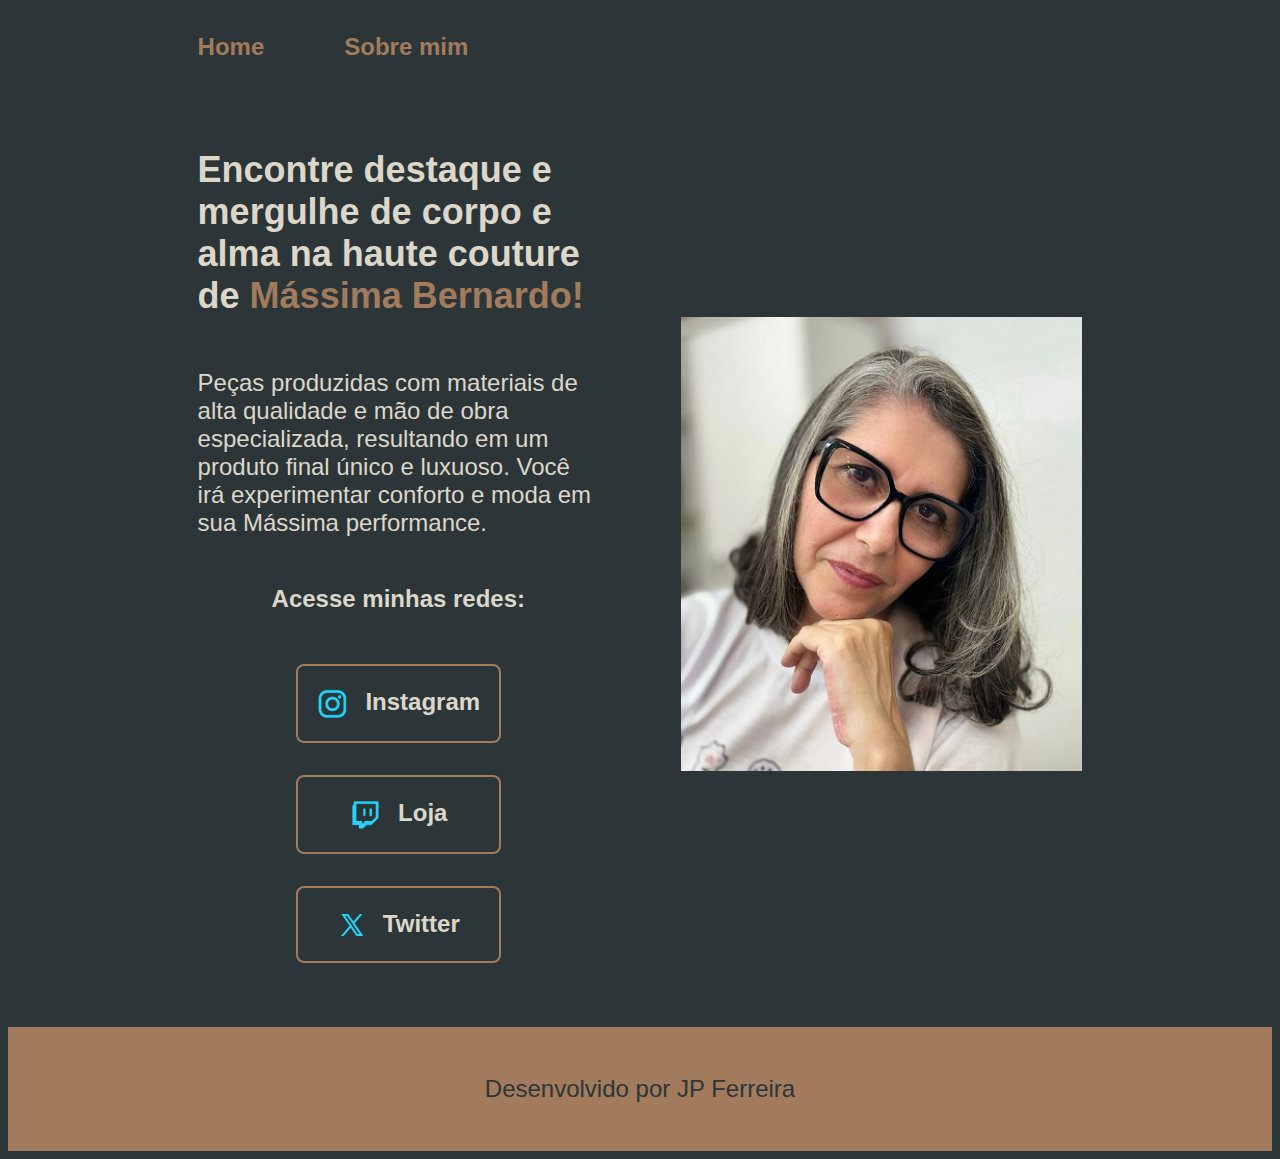
<file: index.html>
<!DOCTYPE html>
<html lang="pt-br">
<head>
    <meta charset="UTF-8">
    <meta name="viewport" content="width=device-width, initial-scale=1.0">
    <title>Document</title>
    <link rel="stylesheet" href="./styles/style.css">
</head>
<body>
    <header class="cabecalho">
        <nav class="cabecalho__menu">
            <a class="cabecalho__menu__link" href="index.html">Home</a>
            <a class="cabecalho__menu__link" href="about.html">Sobre mim</a>
        
        </nav>
    </header>
    <main class="apresentacao">
        <section class="apresentacao__conteudo">
            <h1 class="apresentacao__conteudo__titulo">Encontre destaque e mergulhe de corpo e alma na haute couture de <strong class="titulo-destaque">Mássima Bernardo!</strong></h1>
            <p class="apresentacao__conteudo__texto">Peças produzidas com materiais de alta qualidade e mão de obra especializada, resultando em um produto final único e luxuoso. Você irá experimentar conforto e moda em sua Mássima performance.
            </p>
            <div class="apresentacao__links">
                <h2 class="apresentacao__links__subtitulo">Acesse minhas redes:</h2>
             <a class="apresentacao__links__navegacao" href="https://www.instagram.com/fabianefbernardo">
                <img src="./assets/instagram.png">
                Instagram
             </a>
             <a class="apresentacao__links__navegacao" href="https://www.instagram.com/fabianefbernardo">
                <img src="./assets/twitch.png">
               Loja
             </a>
             <a class="apresentacao__links__navegacao" href="https://www.instagram.com/joaopedroflap">
                <img src="./assets/twitter-novo.png">
                Twitter
             </a>
            </div>
        </section>
        <img class="apresentacao__imagem" src="./assets/massima.jpeg" alt="Massima">
</main>
<footer class="rodape">
    <p>Desenvolvido por JP Ferreira
    </p>
</footer>
</body>
</html>
</file>
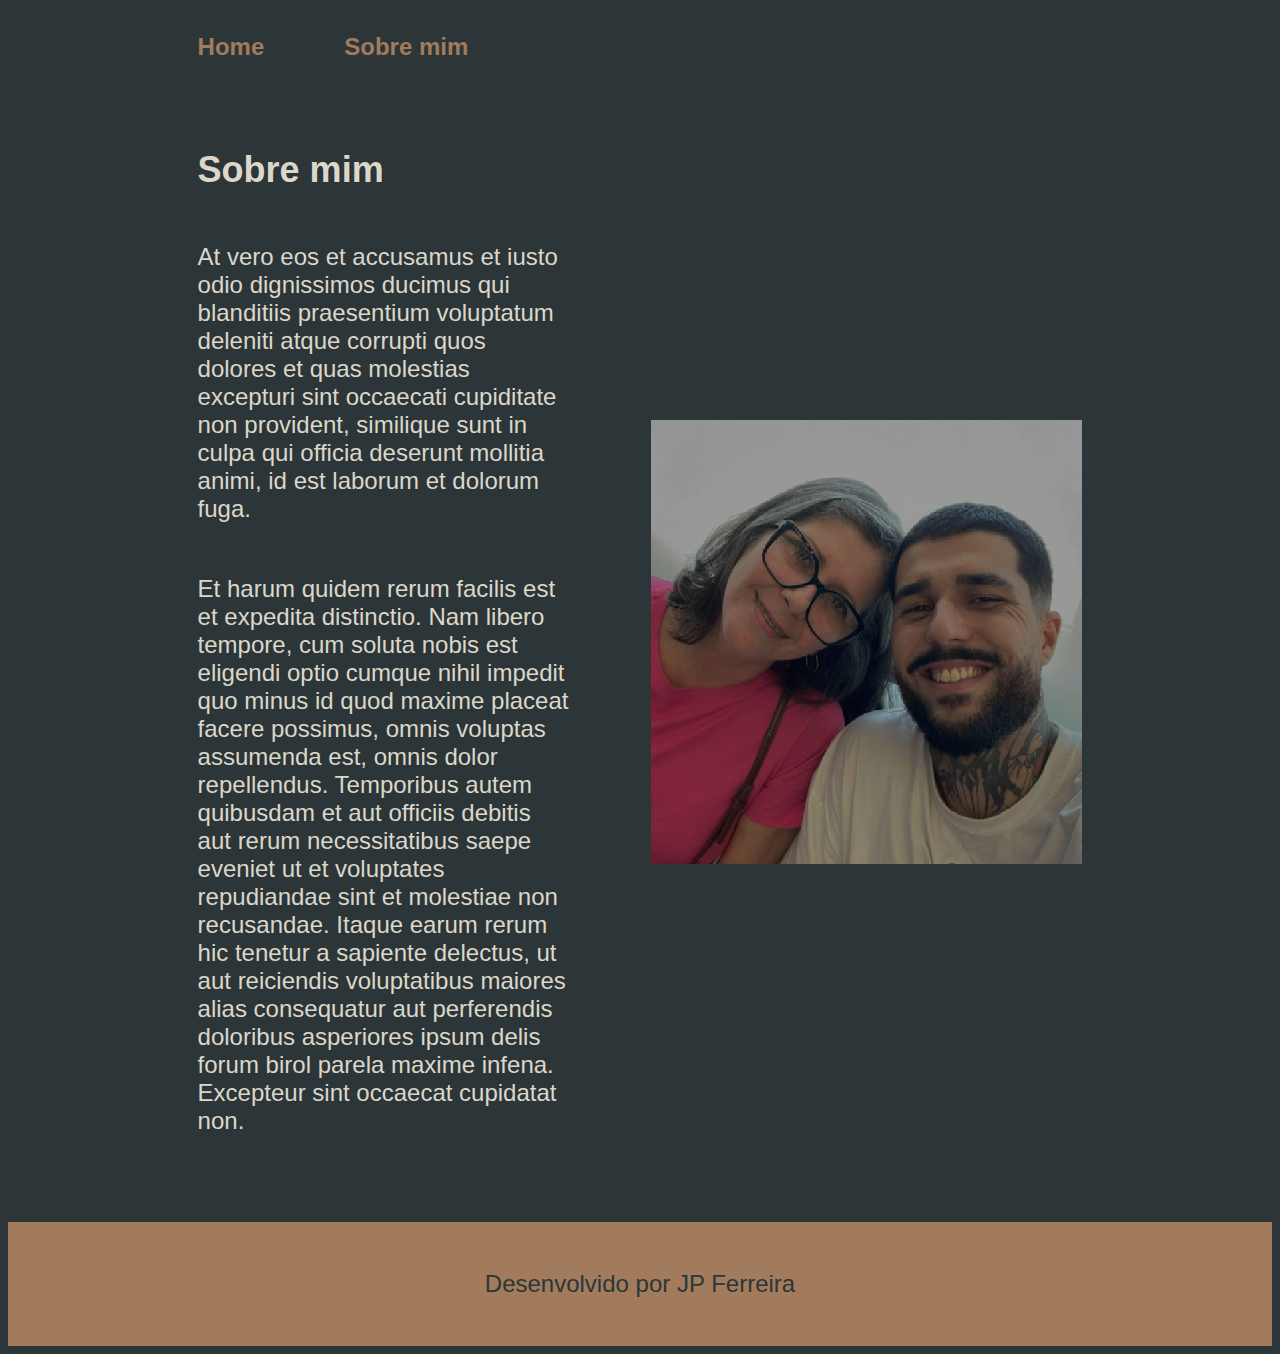
<file: about.html>
<!DOCTYPE html>
<html lang="pt-br">
<head>
    <meta charset="UTF-8">
    <meta name="viewport" content="width=device-width, initial-scale=1.0">
    <title>Sobre mim</title>
<link rel="stylesheet" href="./styles/style.css">
</head>
<body>
    <header class="cabecalho">
        <nav class="cabecalho__menu">
            <a class="cabecalho__menu__link" href="index.html">Home</a>
            <a class="cabecalho__menu__link" href="about.html">Sobre mim</a>
           
        </nav>
    </header>
 <main class="apresentacao">
    <section class="apresentacao__conteudo">
<h1 class="apresentacao__conteudo__titulo">Sobre mim</h1>
<p class="apresentacao__conteudo__texto">At vero eos et accusamus et iusto odio dignissimos ducimus qui blanditiis praesentium voluptatum deleniti atque corrupti quos dolores et quas molestias excepturi sint occaecati cupiditate non provident, similique sunt in culpa qui officia deserunt mollitia animi, id est laborum et dolorum fuga.</p>
<p class="apresentacao__conteudo__texto">Et harum quidem rerum facilis est et expedita distinctio. Nam libero tempore, cum soluta nobis est eligendi optio cumque nihil impedit quo minus id quod maxime placeat facere possimus, omnis voluptas assumenda est, omnis dolor repellendus. Temporibus autem quibusdam et aut officiis debitis aut rerum necessitatibus saepe eveniet ut et voluptates repudiandae sint et molestiae non recusandae. Itaque earum rerum hic tenetur a sapiente delectus, ut aut reiciendis voluptatibus maiores alias consequatur aut perferendis doloribus asperiores ipsum delis forum birol parela maxime infena. Excepteur sint occaecat cupidatat non.</p>

    </section>
    <img class="apresentacao__imagem" src="./assets/mamae.jpeg" alt="Massima Bernardo">
 </main>
<footer class="rodape">
    <p>Desenvolvido por JP Ferreira
    </p>
</footer>
</body>
</html>
</file>
<file: styles/style.css>
@import url('https://fonts.googleapis.com/css2?family=Krona+One&family=Montserrat:wght@100..900&display=swap')


*{
    margin: 0;
    padding: 0;
    
}


body {
    /* height: 100vh; */
    box-sizing: border-box;
    background-color: #2c3639;
    color: #dcd7c9;
}

.cabecalho {
    padding: 2% 0 0 15%;
}

.cabecalho__menu {
    display: flex;
    gap: 80px;

}

.cabecalho__menu__link {
    font-family: 'Montserrat', sans-serif;
    font-size: 1.5rem;
    font-weight: 600;
    color: #a27b5c;
    text-decoration: none;
}

.titulo-destaque {
    color: #a27b5c;
}

.apresentacao {
   padding: 5% 15%;
    display: flex;
    align-items: center;
    justify-content: space-between;
    gap: 82px;
}

.apresentacao__conteudo{
    width: 50%;
    display: flex;
    flex-direction: column;
    gap: 4px;
}

.apresentacao__conteudo__titulo{
    font-size: 2.25rem;
    font-family: 'Krona One', sans-serif;
}

.apresentacao__conteudo__texto{
    font-size: 1.5rem;
    font-family: 'Montserrat', sans-serif;
    font-weight: 400;
}

.apresentacao__links {
    display: flex;
    flex-direction: column;
    justify-content: space-between;
    align-items: center;
    gap: 32px;

}

.apresentacao__links__subtitulo {
   font-family: 'Krona One', sans-serif;
   font-weight: 800;
   font-size: 1.5rem;

}

.apresentacao__links__navegacao {
    /* background-color: #22D4FD; */
    display: flex;
    justify-content: center;
    gap: 16px;
    border: 2px solid  #a27b5c;
    width: 50%;
    text-align: center;
    border-radius: 8px;
    font-size: 1.5rem;
    font-weight: 600;
    padding: 21.5px 0;
    text-decoration: none;
    color: #dcd7c9;
    font-family: 'Montserrat', sans-serif;
}

.apresentacao__links__link:hover {
    background-color: #3f4e4f;
}
.apresentacao__imagem {
width: 50%;
}

.rodape {
    padding: 24px;
    color: #2c3639;
    background-color:  #a27b5c;
    text-align: center;
    font-family: 'Montserrat', sans-serif;
    font-size: 1.5rem;
    font-weight: 400;
}

@media (max-width: 1200px) { 
    .cabecalho {
       padding: 10%; 
    }

    .cabecalho__menu {
        justify-content: center;
    }

    .apresentacao {
        flex-direction: column-reverse;
        padding: 5%;
    }
   
    .apresentacao__conteudo{
        width: auto;
    }
}
</file>
